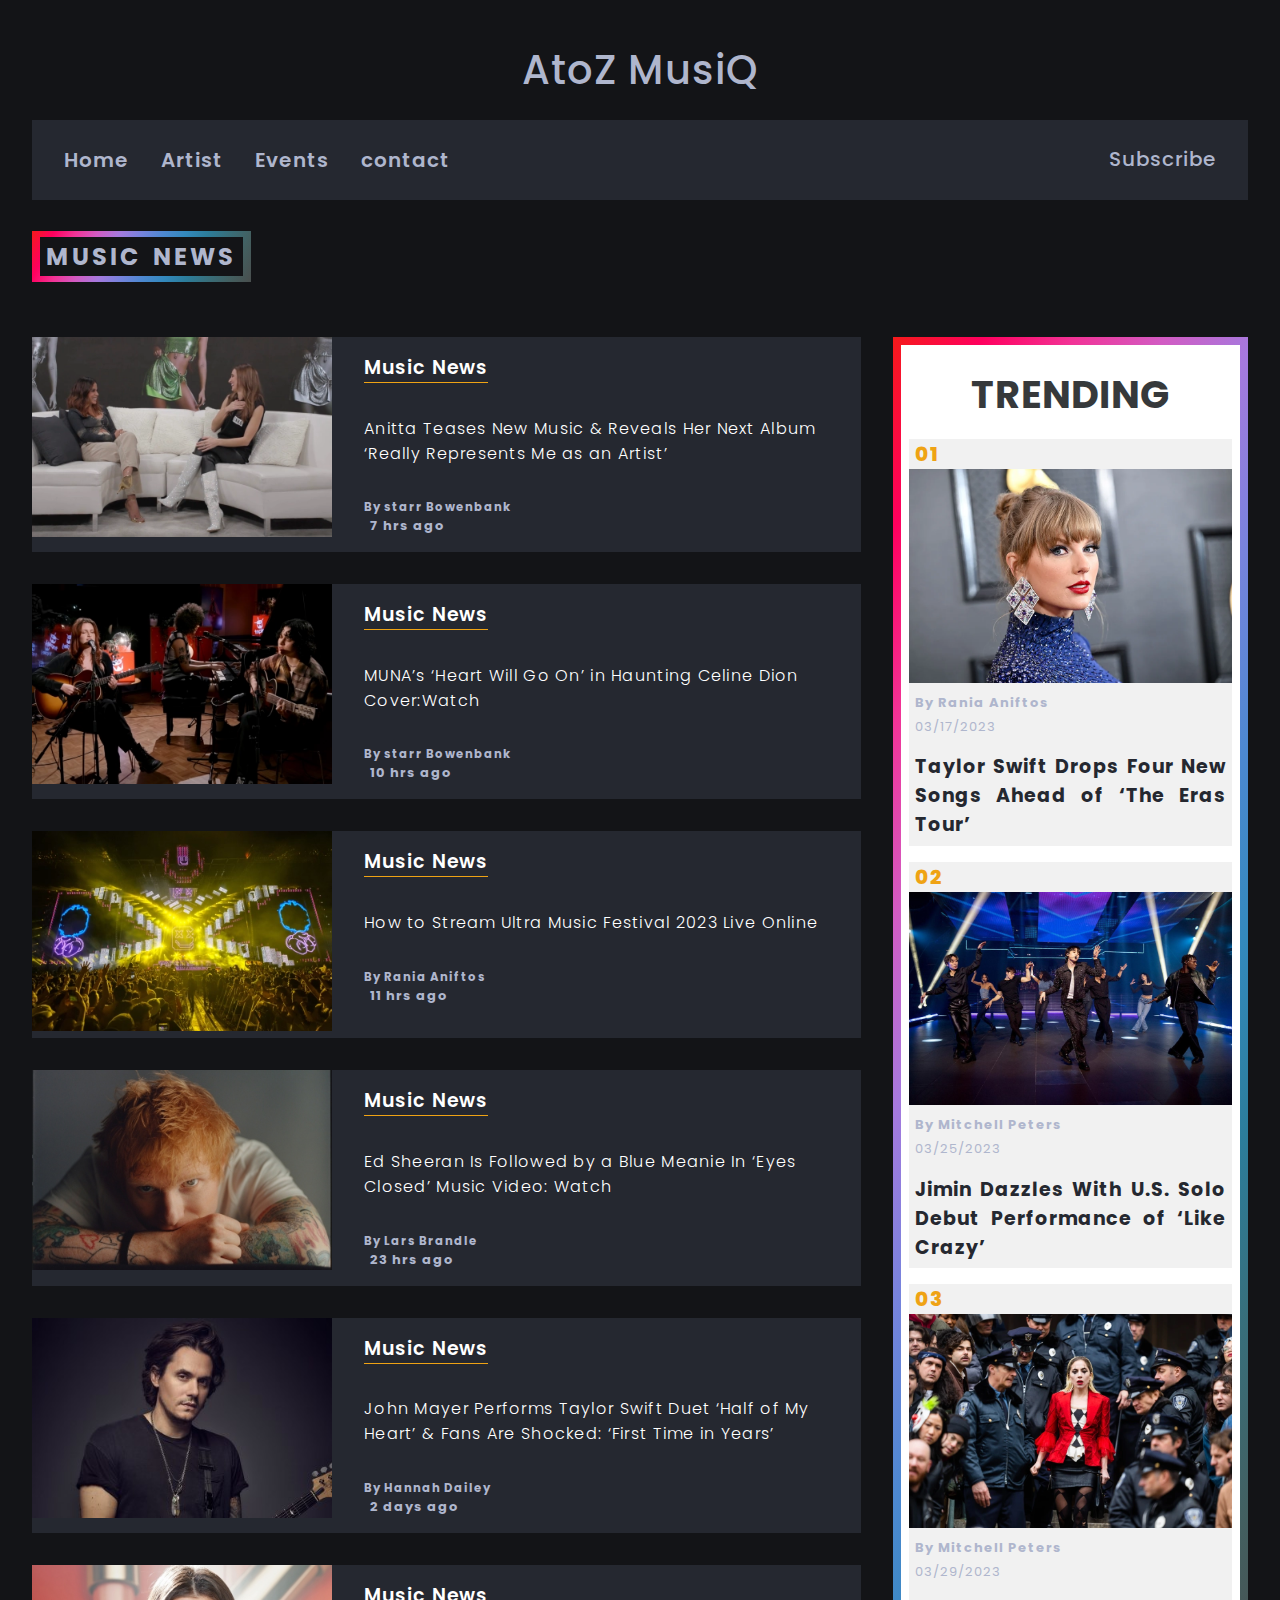
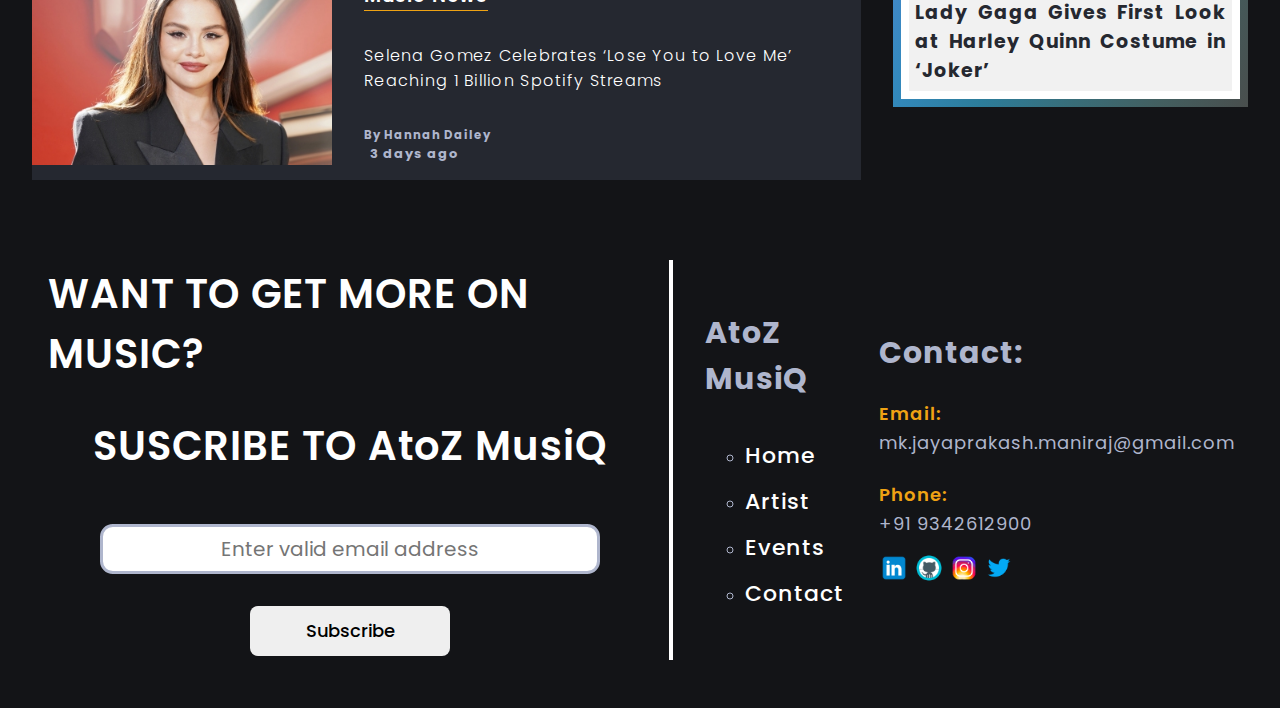
<file: index.html>
<!DOCTYPE html>
<html>
    <head>
        <meta charset="UTF-8">
        <meta name="description" content="explore music">
        <meta name="viewport" content="width=device-width, initial-scale=1.0">
        <link href="https://fonts.googleapis.com/css2?family=Poppins:wght@200;300;400;500;600;700&display=swap" rel="stylesheet">
        <link rel="stylesheet" href="https://fonts.googleapis.com/icon?family=Material+Icons">
        <title>AtoZ MusiQ</title>
        <link rel="stylesheet" type="text/css" href="\design\main.css">
    </head>
    <body>
        <script src="activities\header.js"></script>


        <section class="header" id="header">
            <div class="top-title">
                AtoZ  MusiQ
            </div>
            <div class="navigation">
                <div class="navigator left" id="nav-left">
                    <ul class="menu-options">
                        <li><a href="index.html"  class="list-link current" data-replace="Home"><span>Home</span></a></li>
                        <li><a href="Artist.html"  class="list-link" data-replace="Artist"><span>Artist</span></a></li>
                        <li><a href="Events.html"  class="list-link" data-replace="Events"><span>Events</span></a></li>
                        <li><a href="#contact-section"  class="list-link" data-replace="contact"><span>contact</span></a></li>
                    </ul>
                </div>
                <div class="right-navigation" id="right-navigation">
                    <ul class="sign-options">
                        <li>
                            <button  class="btn" id="theme-toogle-btn" onclick="ThemeChange()">
                                <span class="material-icons sun-icon sign">light_mode</span>
                                <span class="material-icons moon-icon sign">dark_mode</span>
                            </button>
                        </li>
                        <li>
                            <a href="#contact-section", class="sign"><span>Subscribe</span></a>
                        </li>
                    </ul>
                </div>
            </div>
        </section>


        <section class="Article" id="Article-content-area">
            <div class="Article-Trending-div">
                <div class="Head-Banner">
                    <h2 class="Head-Banner-name">
                        <span>MUSIC NEWS</span>
                    </h2>
                </div>
                <div class="featured-Article-container d-grid">
                    <div class="featured-Article-content d-grid">

                        <div class="Article-story Article-1">
                            <div class="Article-story-grid">
                                <div class="Article-story-img img-link">
                                    <a href="post1.html"><img src="img\music_news\Anitta-bb-news-billboard-1548.webp" alt="Anitta"></a>
                                </div>
                                <div class="Article-story-content">
                                    <div class="Article-category-name">
                                        <h3>Music News</h3>
                                    </div>
                                    <div class="Article-content-link">
                                        <a href="post1.html">
                                            Anitta Teases New Music & Reveals Her Next Album 
                                            ‘Really Represents Me as an Artist’
                                        </a>
                                    </div>
                                    <div class="story-author-time">
                                        <h5 class="story-author"><span>By starr Bowenbank</span><h5>
                                        <time class="time-duration" datetime="00:00-DD-MM-YY">
                                            7 hrs ago
                                        </time>
                                    </div>    

                                </div>
                            </div>
                        </div>

                        <div class="Article-story Article-2">
                            <div class="Article-story-grid">
                                <div class="Article-story-img img-link">
                                    <a href="post.html"><img src="img\music_news\MUNA-cover-Celine-Dion-My-Heart.webp" alt="Muna"></a>
                                </div>
                                <div class="Article-story-content">
                                    <div class="Article-category-name">
                                        <h3>Music News</h3>
                                    </div>
                                    <div class="Article-content-link">
                                        <a href="post.html">
                                            MUNA’s ‘Heart Will Go On’ in Haunting Celine Dion Cover:Watch
                                        </a>
                                    </div>
                                    <div class="story-author-time">
                                        <h5 class="story-author"><span>By starr Bowenbank</span><h5>
                                        <time class="time-duration" datetime="00:00-DD-MM-YY">
                                            10 hrs ago
                                        </time>
                                    </div>    

                                </div>
                            </div>
                        </div>

                        <div class="Article-story Article-3">
                            <div class="Article-story-grid">
                                <div class="Article-story-img img-link">
                                    <a href="post.html"><img src="img\music_news\02-stage-Ultra-Music-Festival.webp" alt="Ultra Music Festival"></a>
                                </div>
                                <div class="Article-story-content">
                                    <div class="Article-category-name">
                                        <h3>Music News</h3>
                                    </div>
                                    <div class="Article-content-link">
                                        <a href="post.html">
                                            How to Stream Ultra Music Festival 2023 Live Online
                                        </a>
                                    </div>
                                    <div class="story-author-time">
                                        <h5 class="story-author"><span>By Rania Aniftos</span><h5>
                                        <time class="time-duration" datetime="00:00-DD-MM-YY">
                                            11 hrs ago
                                        </time>
                                    </div>    

                                </div>
                            </div>
                        </div>

                        <div class="Article-story Article-4">
                            <div class="Article-story-grid">
                                <div class="Article-story-img img-link">
                                    <a><img src="img\music_news\ed-sheeran.jpg" alt="Ed Sheeran"></a>
                                </div>
                                <div class="Article-story-content">
                                    <div class="Article-category-name">
                                        <h3>Music News</h3>
                                    </div>
                                    <div class="Article-content-link">
                                        <a href="post2.html">
                                            Ed Sheeran Is Followed by a Blue Meanie In ‘Eyes Closed’ Music Video: Watch
                                        </a>
                                    </div>
                                    <div class="story-author-time">
                                        <h5 class="story-author"><span>By Lars Brandle</span><h5>
                                        <time class="time-duration" datetime="00:00-DD-MM-YY">
                                            23 hrs ago
                                        </time>
                                    </div>    

                                </div>
                            </div>
                        </div>

                        <div class="Article-story Article-5">
                            <div class="Article-story-grid">
                                <div class="Article-story-img img-link">
                                    <a href="post.html"><img src="img\music_news\John-Mayer-cr.jpg"  alt="Jhon Mayer"></a>
                                </div>
                                <div class="Article-story-content">
                                    <div class="Article-category-name">
                                        <h3>Music News</h3>
                                    </div>
                                    <div class="Article-content-link">
                                        <a href="post.html">
                                            John Mayer Performs Taylor Swift Duet ‘Half of My Heart’ & Fans Are Shocked: ‘First Time in Years’
                                        </a>
                                    </div>
                                    <div class="story-author-time">
                                        <h5 class="story-author"><span>By Hannah Dailey</span><h5>
                                        <time class="time-duration" datetime="00:00-DD-MM-YY">
                                            2 days ago
                                        </time>
                                    </div>    

                                </div>
                            </div>
                        </div>

                        <div class="Article-story Article-5">
                            <div class="Article-story-grid">
                                <div class="Article-story-img img-link">
                                    <a href="post.html"><img src="img\music_news\Selena-Gomez.jpg" alt="Selena Gomez"></a>
                                </div>
                                <div class="Article-story-content">
                                    <div class="Article-category-name">
                                        <h3>Music News</h3>
                                    </div>
                                    <div class="Article-content-link">
                                        <a href="post.html">
                                            Selena Gomez Celebrates ‘Lose You to Love Me’ Reaching 1 Billion Spotify Streams
                                        </a>
                                    </div>
                                    <div class="story-author-time">
                                        <h5 class="story-author"><span>By Hannah Dailey</span><h5>
                                        <time class="time-duration" datetime="00:00-DD-MM-YY">
                                            3 days ago
                                        </time>
                                    </div>    

                                </div>
                            </div>
                        </div>

                    </div>
                    
                    <div class="featured-Trending-content">
                        <div class="Trending-Music-news">
                        
                            <div class="Trend-Banner">
                                <h2 class="Trend-Banner-name">
                                    <span>TRENDING</span>
                                </h2>
                            </div>
    
                            <div class="music-trends Trend-1">
                                <div class="Trend-image-block">
                                    <span class="Trending-number">01</span>
                                    <img src="img\Trending_imgs\taylor-swift-2023-grammys-red-carpet-billboard-1548.webp" alt="taylor swift" class="Trending-image">

                                </div>
                                <div class="Trend-news-data">
                                    <div class="Trend-Aritcle-data">
                                        
                                        <h4 class="Trend-by-name">By Rania Aniftos</h4>
                                        <time class="trending-duration" datetime="00:00/DD/MM/YY">03/17/2023
                                        </time>
                                        
                                    </div>
                                    <a href="post.html" class="Trend-Article-Title">Taylor Swift Drops Four New Songs Ahead of ‘The Eras Tour’</a>
                                </div>
                            </div>

                            <div class="music-trends Trend-2">
                                <div class="Trend-image-block">
                                    <span class="Trending-number">02</span>
                                    <img src="img\Trending_imgs\jimin-tonight-show-03242023-billboard-1548.jpg" alt="jimin-show" class="Trending-image">

                                </div>
                                <div class="Trend-news-data">
                                    <div class="Trend-Aritcle-data">
                                        
                                        <h4 class="Trend-by-name">By Mitchell Peters</h4>
                                        <time class="trending-duration" datetime="00:00/DD/MM/YY">03/25/2023
                                        </time>
                                        
                                    </div>
                                    <a href="post.html" class="Trend-Article-Title">Jimin Dazzles With U.S. Solo Debut Performance of ‘Like Crazy’</a>
                                </div>
                            </div>

                            <div class="music-trends Trend-3">
                                <div class="Trend-image-block">
                                    <span class="Trending-number">03</span>
                                    <img src="img\Trending_imgs\lady-gaga-joker.webp" alt="taylor swift" class="Trending-image">

                                </div>
                                <div class="Trend-news-data">
                                    <div class="Trend-Aritcle-data">
                                        
                                        <h4 class="Trend-by-name">By Mitchell Peters</h4>
                                        <time class="trending-duration" datetime="00:00/DD/MM/YY">03/29/2023
                                        </time>
                                        
                                    </div>
                                    <a href="post-html" class="Trend-Article-Title">Lady Gaga Gives First Look at Harley Quinn Costume in ‘Joker’</a>
                                </div>
                            </div>
    
                        </div>
                    </div>
                </div>
            </div>
        </section>

        <section class="footer" id="contact-section">
            <div class="contact">
                <div class="contact-content">
                    <div class="subscribe-div">
                        <p class="info">WANT TO GET MORE ON MUSIC?</p>
                        <p class="info">SUSCRIBE TO AtoZ MusiQ</p>
                        <form class="subscription">
                            <input class="init-content" type="email" , placeholder="Enter valid email address" value>
                            <button class="sub-btn" type="submit" onclick="button(event)">Subscribe</button>
                        </form>
                    </div>
                    <div class="blog-info">
                        <div class="page-links">
                            <h3>AtoZ  MusiQ</h3>
                            <ul class="site-links">
                                <li><a href="#">Home</a></li>
                                <li><a href="Artist.html">Artist</a></li>
                                <li><a href="Events.html">Events</a></li>
                                <li><a href="#contact-section">Contact</a></li>
                            </ul>
                        </div>
                        <div class="personal-info">
                            <h3>Contact:</h3>
                            <p class="title">Email:</p>
                            <p class="value">mk.jayaprakash.maniraj@gmail.com</p>
                            <br>
                            <p class="title">Phone:</p>
                            <p class="value">+91 9342612900</p>
                            <div class="social-media">
                                <a href="https://www.linkedin.com/in/jayaprakash-m-k/"><img src="social-media\linkedin.png" alt="Linkedin" target="blank"></a>
                                <a href="https://github.com/Jayaprakash-mk"><img src="social-media\github.png" alt="Github" target="blank"></a>
                                <a href="https://instagram.com/_jaya.prakash_?igshid=YmMyMTA2M2Y="><img src="social-media\instagram.png" alt="Instagram" target="blank"></a>
                                <a href="https://twitter.com/Jayaprakash_mk_?t=jEcODX2cP48y3K7_TVppEQ&s=09"><img src="social-media\twitter.png" alt="Twitter" target="blank"></a>
                            </div>

                        </div>
                    </div>
                </div>
            </div>
        </section>

    </body>
</html>
</file>
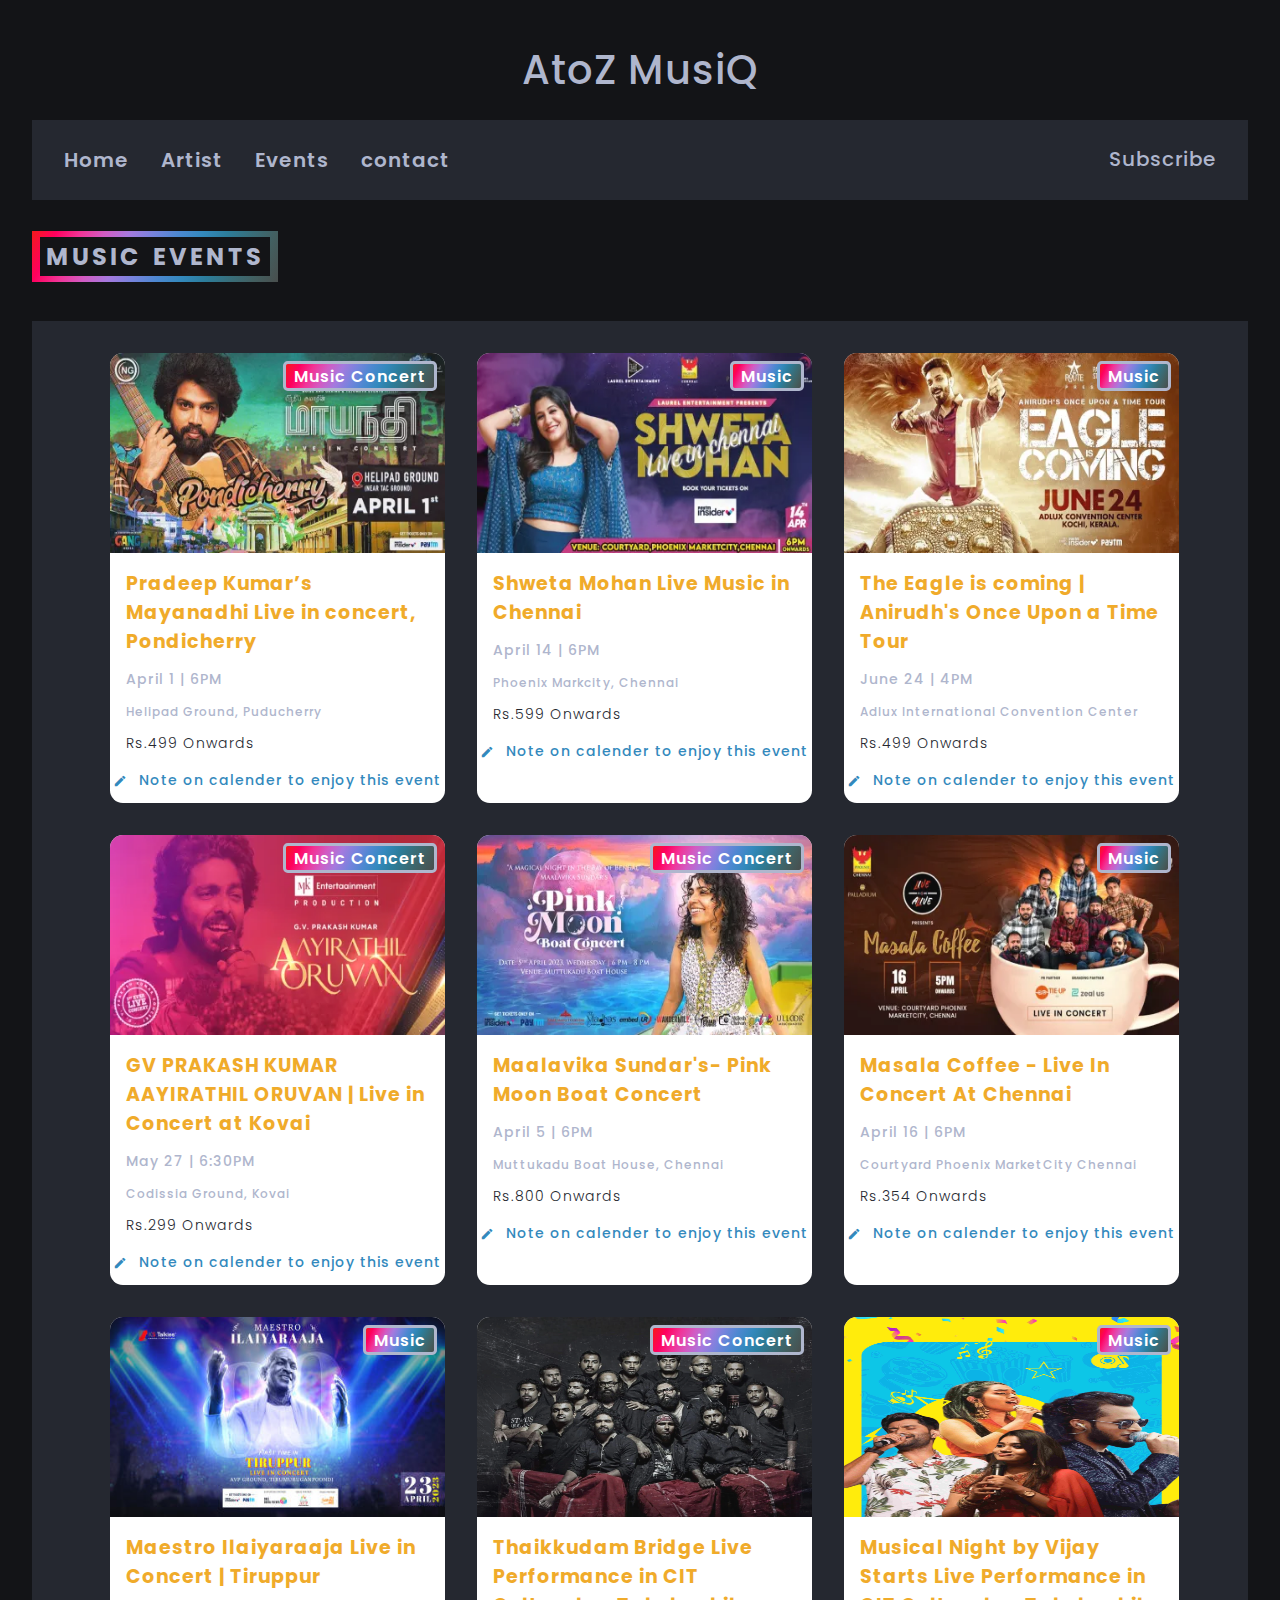
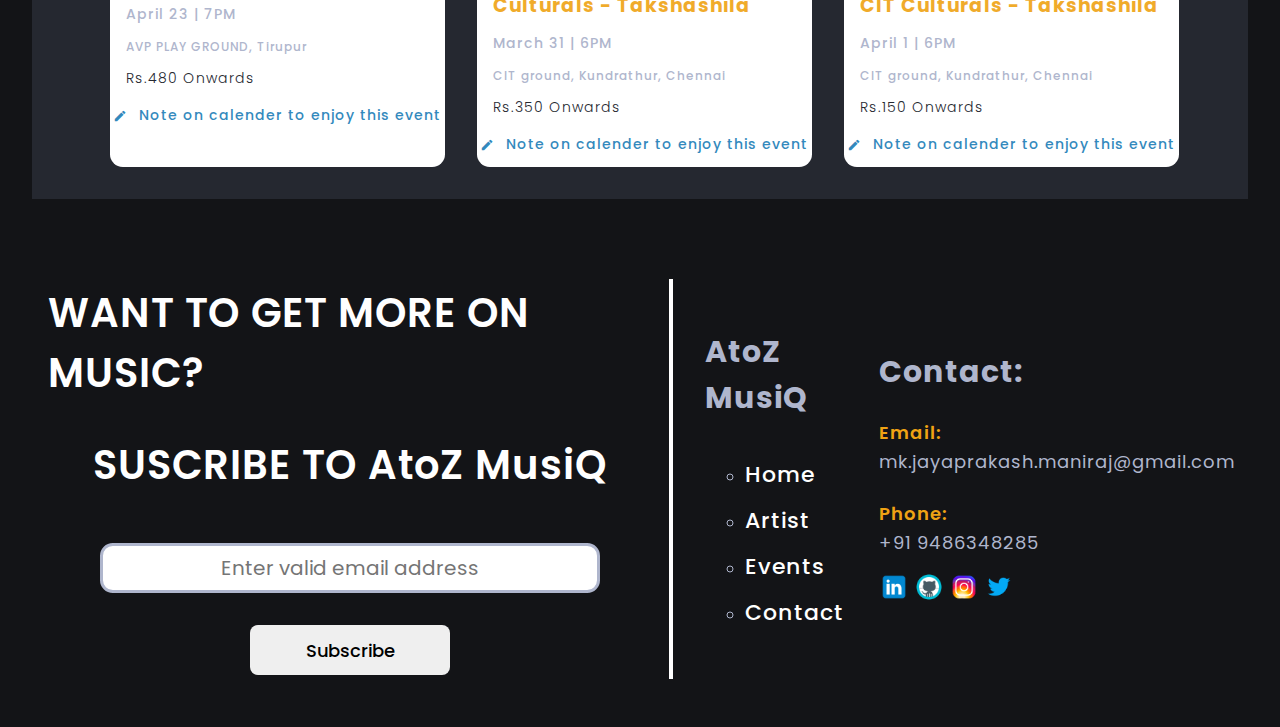
<file: Events.html>
<!DOCTYPE html>
<html>
    <head>
        <meta charset="UTF-8">
        <meta name="description" content="explore music">
        <meta name="viewport" content="width=device-width, initial-scale=1.0">
        <link rel="shortcut icon" href="#">
        <link href="https://fonts.googleapis.com/css2?family=Poppins:wght@200;300;400;500;600;700&display=swap" rel="stylesheet">
        <link rel="stylesheet" href="https://fonts.googleapis.com/icon?family=Material+Icons">
        <link rel="stylesheet" href="https://cdnjs.cloudflare.com/ajax/libs/font-awesome/4.7.0/css/font-awesome.min.css">
        <link rel="stylesheet" href="https://use.fontawesome.com/releases/v5.12.1/css/all.css" crossorigin="anonymous">
        <title>AtoZ MusiQ</title>
        <link rel="stylesheet" type="text/css" href="\design\main.css">
    </head>
    <body>
        <script src="activities\header.js"></script>
        


        <section class="header" id="header">
            <div class="top-title">
                AtoZ  MusiQ
            </div>
            <div class="navigation">
                <div class="navigator left" id="nav-left">
                    <ul class="menu-options">
                        <li><a href="index.html"  class="list-link current" data-replace="Home"><span>Home</span></a></li>
                        <li><a href="Artist.html"  class="list-link" data-replace="Artist"><span>Artist</span></a></li>
                        <li><a href="Events.html"  class="list-link" data-replace="Events"><span>Events</span></a></li>
                        <li><a href="#contact-section"  class="list-link" data-replace="contact"><span>contact</span></a></li>
                    </ul>
                </div>
                <div class="right-navigation" id="right-navigation">
                    <ul class="sign-options">
                        <li>
                            <button  class="btn" id="theme-toogle-btn" onclick="ThemeChange()">
                                <span class="material-icons sun-icon sign">light_mode</span>
                                <span class="material-icons moon-icon sign">dark_mode</span>
                            </button>
                        </li>
                        <li>
                            <a href="#contact-section", class="sign"><span>Subscribe</span></a>
                        </li>
                        
                    </ul>
                </div>
            </div>
        </section>

        <section class="Events-section">
            <div class="Events-container">
                <div class="Head-Banner">
                    <h2 class="Head-Banner-name">
                        <span>MUSIC EVENTS</span>
                    </h2>
                </div>
                <div class="Events-content-holder">
                    <ul class="Events-list">
                        <li class="music-event-content event-1">
                            <div class="event-content-area">
                                <div class="event-img-category">
                                    <img class="event-image" src="img\events\event-1.webp" alt="event-1">
                                    <span class="event-category">Music Concert</span>
                                </div>
                                <div class="event-all-details">
                                    <div class="event-name-headline">
                                        <span class="event-heading">Pradeep Kumar’s Mayanadhi Live in concert, Pondicherry</span>
                                    </div>
                                    <span class="event-date-time">April 1  |  6PM</span>
                                    <span class="event-venue">Helipad Ground, Puducherry</span>
                                    <div class="event-price">
                                        Rs.499 Onwards
                                    </div>
                                </div>
                                <div class="event-invitation">
                                    <span class="material-icons edit icon">edit</span>
                                    <span class="invitation-line">Note on calender to enjoy this event</span>
                                </div>
                            </div>
                        </li>

                        <li class="music-event-content event-2">
                            <div class="event-content-area">
                                <div class="event-img-category">
                                    <img class="event-image" src="img\events\event-2.webp" alt="event-1">
                                    <span class="event-category">Music</span>
                                </div>
                                <div class="event-all-details">
                                    <div class="event-name-headline">
                                        <span class="event-heading">Shweta Mohan Live Music in Chennai </span>
                                    </div>
                                    <span class="event-date-time">April 14  |  6PM</span>
                                    <span class="event-venue">Phoenix Markcity, Chennai</span>
                                    <div class="event-price">
                                        Rs.599 Onwards
                                    </div>
                                </div>
                                <div class="event-invitation">
                                    <span class="material-icons edit icon">edit</span>
                                    <span class="invitation-line">Note on calender to enjoy this event</span>
                                </div>
                            </div>
                        </li>

                        <li class="music-event-content event-3">
                            <div class="event-content-area">
                                <div class="event-img-category">
                                    <img class="event-image" src="img\events\event-3.webp" alt="event-1">
                                    <span class="event-category">Music</span>
                                </div>
                                <div class="event-all-details">
                                    <div class="event-name-headline">
                                        <span class="event-heading">The Eagle is coming | Anirudh's Once Upon a Time Tour</span>
                                    </div>
                                    <span class="event-date-time">June 24 |  4PM</span>
                                    <span class="event-venue">Adlux International Convention Center</span>
                                    <div class="event-price">
                                        Rs.499 Onwards
                                    </div>
                                </div>
                                <div class="event-invitation">
                                    <span class="material-icons edit icon">edit</span>
                                    <span class="invitation-line">Note on calender to enjoy this event</span>
                                </div>
                            </div>
                        </li>

                        <li class="music-event-content event-4">
                            <div class="event-content-area">
                                <div class="event-img-category">
                                    <img class="event-image" src="img\events\event-4.webp" alt="event-1">
                                    <span class="event-category">Music Concert</span>
                                </div>
                                <div class="event-all-details">
                                    <div class="event-name-headline">
                                        <span class="event-heading">GV PRAKASH KUMAR AAYIRATHIL ORUVAN | Live in Concert at Kovai</span>
                                    </div>
                                    <span class="event-date-time">May 27  |  6:30PM</span>
                                    <span class="event-venue">Codissia Ground, Kovai</span>
                                    <div class="event-price">
                                        Rs.299 Onwards
                                    </div>
                                </div>
                                <div class="event-invitation">
                                    <span class="material-icons edit icon">edit</span>
                                    <span class="invitation-line">Note on calender to enjoy this event</span>
                                </div>
                            </div>
                        </li>

                        <li class="music-event-content event-5">
                            <div class="event-content-area">
                                <div class="event-img-category">
                                    <img class="event-image" src="img\events\event-5.webp" alt="event-1">
                                    <span class="event-category">Music Concert</span>
                                </div>
                                <div class="event-all-details">
                                    <div class="event-name-headline">
                                        <span class="event-heading">Maalavika Sundar's- Pink Moon Boat Concert</span>
                                    </div>
                                    <span class="event-date-time">April 5 |  6PM</span>
                                    <span class="event-venue">Muttukadu Boat House, Chennai</span>
                                    <div class="event-price">
                                        Rs.800 Onwards
                                    </div>
                                </div>
                                <div class="event-invitation">
                                    <span class="material-icons edit icon">edit</span>
                                    <span class="invitation-line">Note on calender to enjoy this event</span>
                                </div>
                            </div>
                        </li>

                        <li class="music-event-content event-6">
                            <div class="event-content-area">
                                <div class="event-img-category">
                                    <img class="event-image" src="img\events\event-6.webp" alt="event-1">
                                    <span class="event-category">Music</span>
                                </div>
                                <div class="event-all-details">
                                    <div class="event-name-headline">
                                        <span class="event-heading">Masala Coffee - Live In Concert At Chennai</span>
                                    </div>
                                    <span class="event-date-time">April 16 |  6PM</span>
                                    <span class="event-venue">Courtyard Phoenix MarketCity Chennai</span>
                                    <div class="event-price">
                                        Rs.354 Onwards
                                    </div>
                                </div>
                                <div class="event-invitation">
                                    <span class="material-icons edit icon">edit</span>
                                    <span class="invitation-line">Note on calender to enjoy this event</span>
                                </div>
                            </div>
                        </li>

                        <li class="music-event-content event-7">
                            <div class="event-content-area">
                                <div class="event-img-category">
                                    <img class="event-image" src="img\events\event-9.jpg" alt="event-1">
                                    <span class="event-category">Music</span>
                                </div>
                                <div class="event-all-details">
                                    <div class="event-name-headline">
                                        <span class="event-heading">Maestro Ilaiyaraaja Live in Concert | Tiruppur</span>
                                    </div>
                                    <span class="event-date-time">April 23 |  7PM</span>
                                    <span class="event-venue">AVP PLAY GROUND, Tirupur</span>
                                    <div class="event-price">
                                        Rs.480 Onwards
                                    </div>
                                </div>
                                <div class="event-invitation">
                                    <span class="material-icons edit icon">edit</span>
                                    <span class="invitation-line">Note on calender to enjoy this event</span>
                                </div>
                            </div>
                        </li>

                        <li class="music-event-content event-8">
                            <div class="event-content-area">
                                <div class="event-img-category">
                                    <img class="event-image" src="img\events\event-7.webp" alt="event-1">
                                    <span class="event-category">Music Concert</span>
                                </div>
                                <div class="event-all-details">
                                    <div class="event-name-headline">
                                        <span class="event-heading">Thaikkudam Bridge Live Performance in CIT Culturals - Takshashila</span>
                                    </div>
                                    <span class="event-date-time">March 31 |  6PM</span>
                                    <span class="event-venue">CIT ground, Kundrathur, Chennai</span>
                                    <div class="event-price">
                                        Rs.350 Onwards
                                    </div>
                                </div>
                                <div class="event-invitation">
                                    <span class="material-icons edit icon">edit</span>
                                    <span class="invitation-line">Note on calender to enjoy this event</span>
                                </div>
                            </div>
                        </li>

                        <li class="music-event-content event-9">
                            <div class="event-content-area">
                                <div class="event-img-category">
                                    <img class="event-image" src="img\events\event-8.jpeg" alt="event-1">
                                    <span class="event-category">Music</span>
                                </div>
                                <div class="event-all-details">
                                    <div class="event-name-headline">
                                        <span class="event-heading">Musical Night by Vijay Starts Live Performance in CIT Culturals - Takshashila</span>
                                    </div>
                                    <span class="event-date-time">April 1 |  6PM</span>
                                    <span class="event-venue">CIT ground, Kundrathur, Chennai</span>
                                    <div class="event-price">
                                        Rs.150 Onwards
                                    </div>
                                </div>
                                <div class="event-invitation">
                                    <span class="material-icons edit icon">edit</span>
                                    <span class="invitation-line">Note on calender to enjoy this event</span>
                                </div>
                            </div>
                        </li>

                    </ul>
                </div>
            </div>
        </section>

        <section class="footer" id="contact-section">
            <div class="contact">
                <div class="contact-content">
                    <div class="subscribe-div">
                        <p class="info">WANT TO GET MORE ON MUSIC?</p>
                        <p class="info">SUSCRIBE TO AtoZ MusiQ</p>
                        <form class="subscription">
                            <input class="init-content" type="email" , placeholder="Enter valid email address" value>
                            <button class="sub-btn" onclick="innerHTML = 'Subscribed'">Subscribe</button>
                        </form>
                    </div>
                    <div class="blog-info">
                        <div class="page-links">
                            <h3>AtoZ  MusiQ</h3>
                            <ul class="site-links">
                                <li><a href="index.html">Home</a></li>
                                <li><a href="Artist.html">Artist</a></li>
                                <li><a href="#">Events</a></li>
                                <li><a href="#contact-section">Contact</a></li>
                            </ul>
                        </div>
                        <div class="personal-info">
                            <h3>Contact:</h3>
                            <p class="title">Email:</p>
                            <p class="value">mk.jayaprakash.maniraj@gmail.com</p>
                            <br>
                            <p class="title">Phone:</p>
                            <p class="value">+91 9486348285</p>
                            <div class="social-media">
                                <a href="https://www.linkedin.com/in/jayaprakash-m-k/"><img src="social-media\linkedin.png" alt="Linkedin" target="blank"></a>
                                <a href="https://github.com/Jayaprakash-mk"><img src="social-media\github.png" alt="Github" target="blank"></a>
                                <a href="https://instagram.com/_jaya.prakash_?igshid=YmMyMTA2M2Y="><img src="social-media\instagram.png" alt="Instagram" target="blank"></a>
                                <a href="https://twitter.com/Jayaprakash_mk_?t=jEcODX2cP48y3K7_TVppEQ&s=09"><img src="social-media\twitter.png" alt="Twitter" target="blank"></a>
                            </div>

                        </div>
                    </div>
                </div>
            </div>
        </footer>

    </body>
</html>
</file>
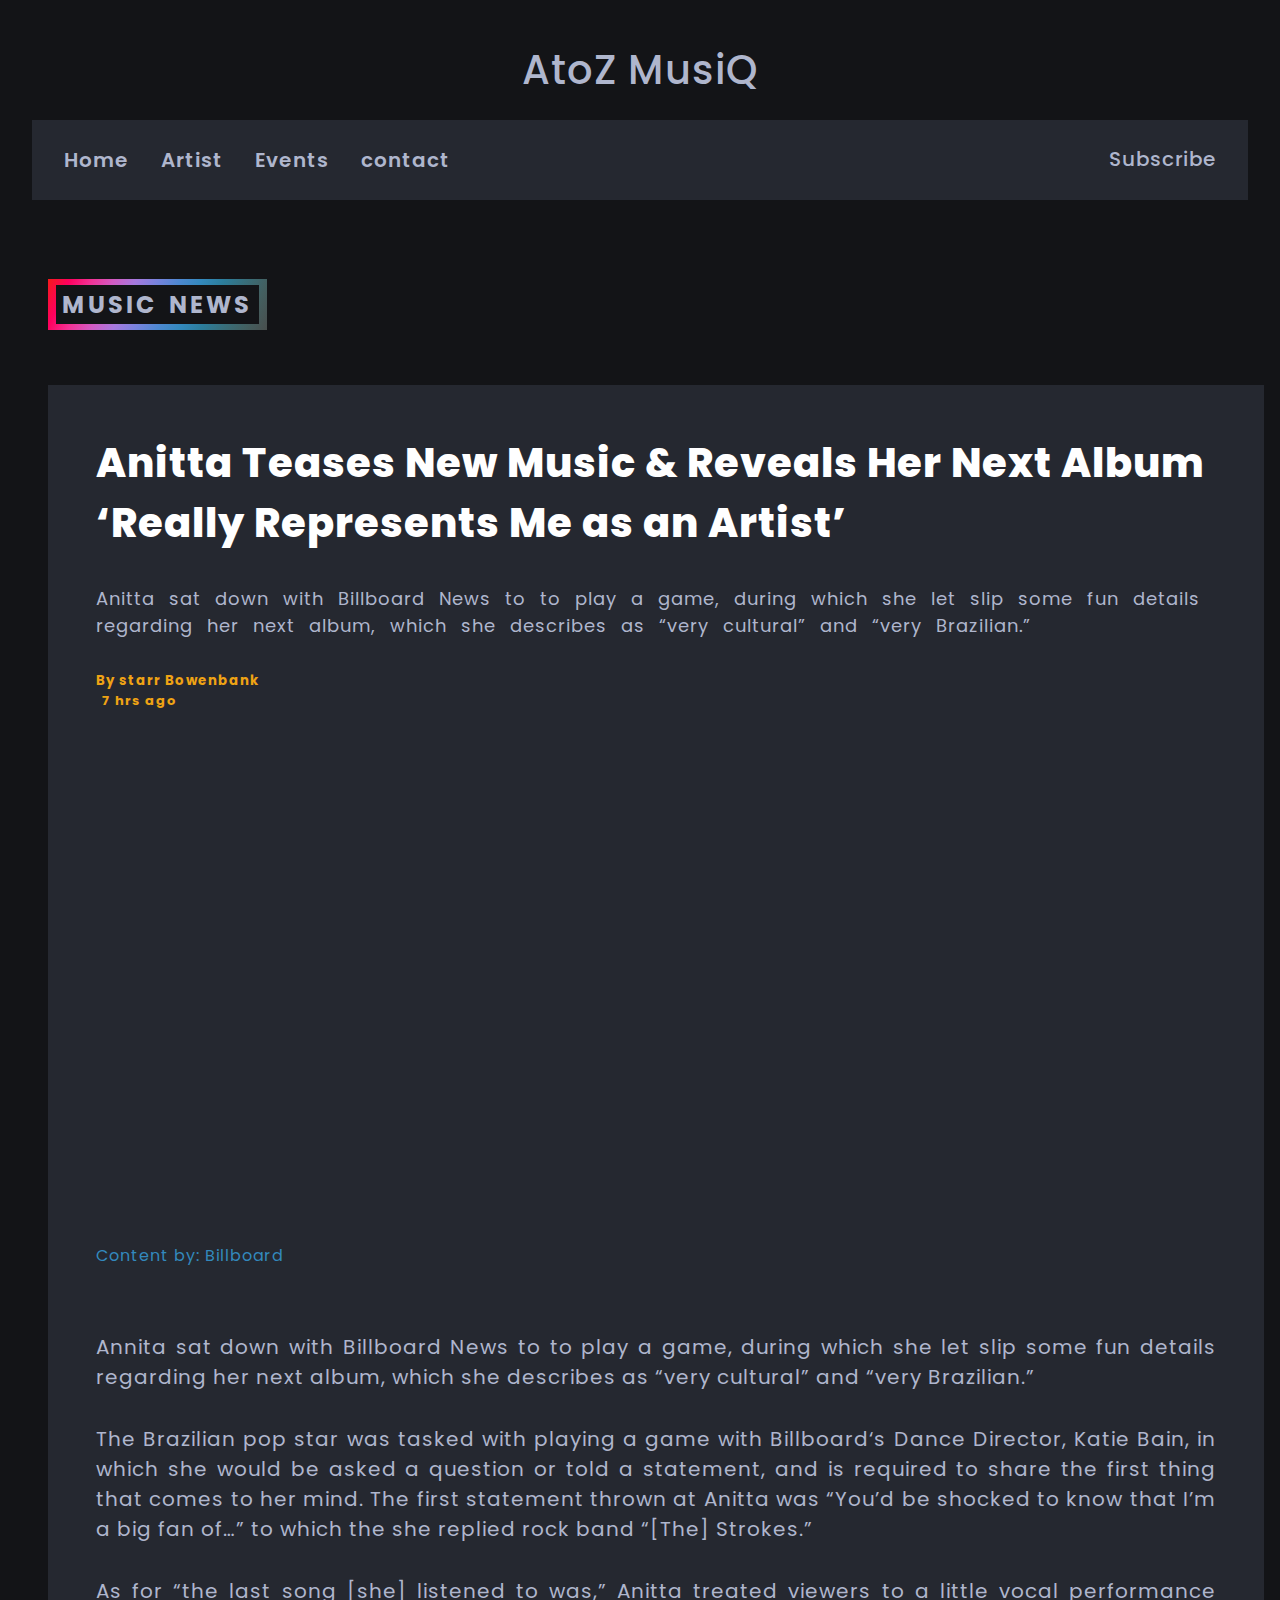
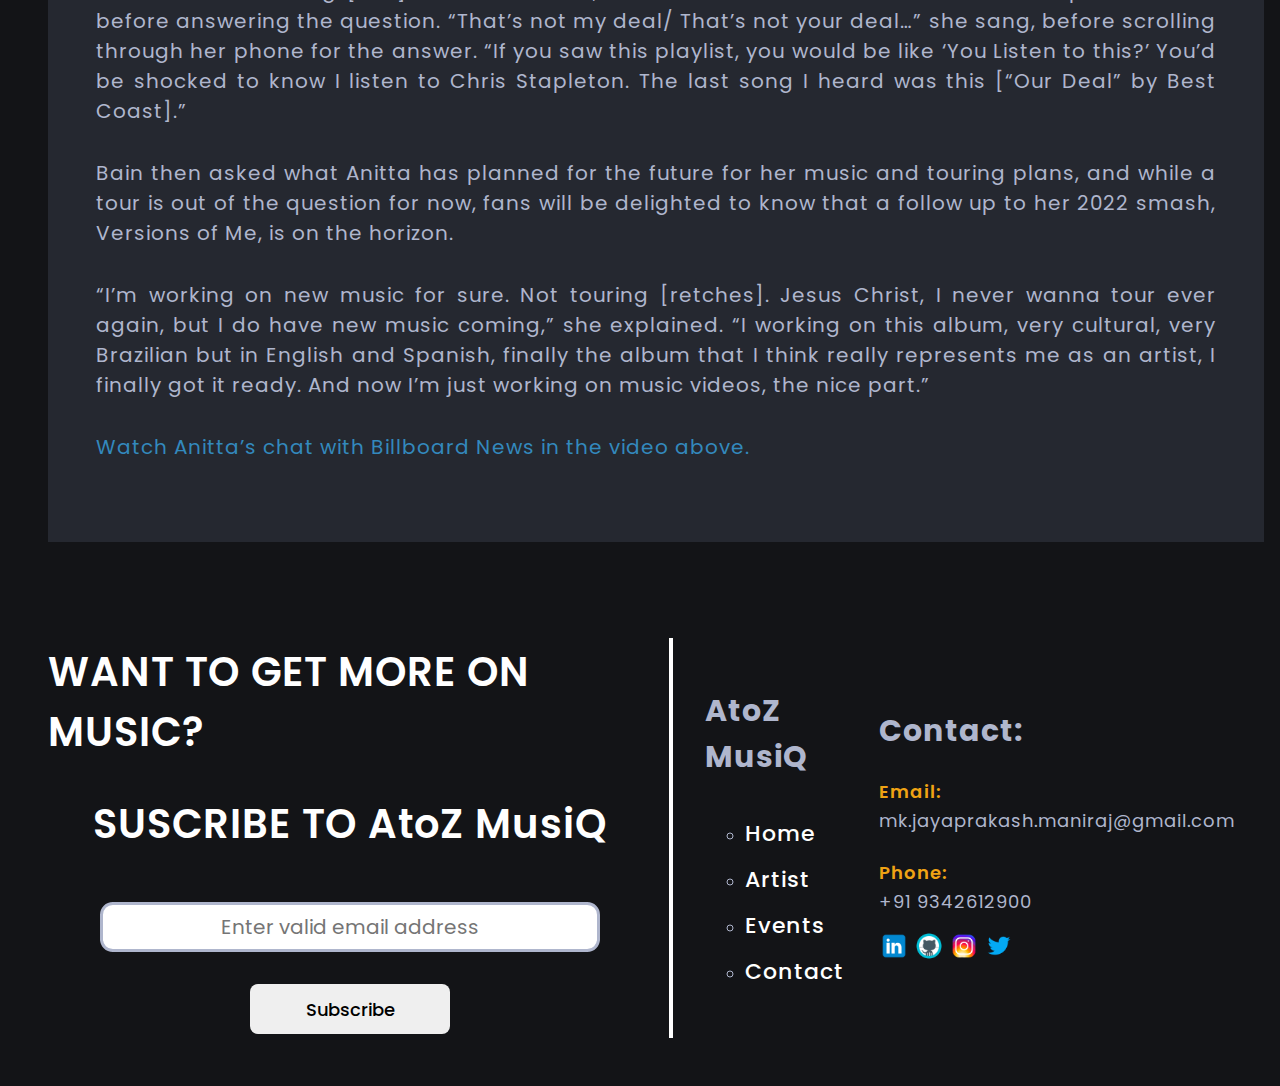
<file: post1.html>
<!DOCTYPE html>
<html>
    <head>
        <meta charset="UTF-8">
        <meta name="description" content="explore music">
        <meta name="viewport" content="width=device-width, initial-scale=1.0">
        <link href="https://fonts.googleapis.com/css2?family=Poppins:wght@200;300;400;500;600;700&display=swap" rel="stylesheet">
        <link rel="stylesheet" href="https://fonts.googleapis.com/icon?family=Material+Icons">
        <title>AtoZ MusiQ</title>
        <link rel="stylesheet" type="text/css" href="\design\main.css">
    </head>
    <body>
        <script src="activities\header.js"></script>


        <section class="header" id="header">
            <div class="top-title">
                AtoZ  MusiQ
            </div>
            <div class="navigation">
                <div class="navigator left" id="nav-left">
                    <ul class="menu-options">
                        <li><a href="index.html"  class="list-link current" data-replace="Home"><span>Home</span></a></li>
                        <li><a href="Artist.html"  class="list-link" data-replace="Artist"><span>Artist</span></a></li>
                        <li><a href="Events.html"  class="list-link" data-replace="Events"><span>Events</span></a></li>
                        <li><a href="#contact-section"  class="list-link" data-replace="contact"><span>contact</span></a></li>
                    </ul>
                </div>
                <div class="right-navigation" id="right-navigation">
                    <ul class="sign-options">
                        <li>
                            <button  class="btn" id="theme-toogle-btn" onclick="ThemeChange()">
                                <span class="material-icons sun-icon sign">light_mode</span>
                                <span class="material-icons moon-icon sign">dark_mode</span>
                            </button>
                        </li>
                        <li>
                            <a href="#contact-section", class="sign"><span>Subscribe</span></a>
                        </li>
                    </ul>
                </div>
            </div>
        </section>

        <section class="post-container">
            <div class="post-content">
                <div class="Head-Banner">
                    <h2 class="Head-Banner-name">
                        <span>MUSIC NEWS</span>
                    </h2>
                </div>
                <div class="post-details">
                    <div class="post-head-details">
                        <div class="post-title">
                            <h3 class="post-name">Anitta Teases New Music & Reveals Her Next Album ‘Really Represents Me as an Artist’</h3>
                        </div>
                        <div class="description">
                            <h2 class="des-content">Anitta sat down with Billboard News to to play a game, during which she let slip some fun details regarding her next album, which she describes as “very cultural” and “very Brazilian.”</h2>
                        </div>
                        <div class="publish-by">
                            <h5 class="story-author"><span>By starr Bowenbank</span><h5>
                            <time class="time-duration" datetime="00:00-DD-MM-YY">
                                7 hrs ago
                            </time>
                        </div>
                    </div>
                    <div class="post-body-details">
                        <div class="video-link">
                            <iframe width="560" height="315" src="https://www.youtube.com/embed/cInHA6TvMpg" title="AtoZ MusiQ video player" frameborder="0" allow="accelerometer; autoplay; clipboard-write; encrypted-media; gyroscope; picture-in-picture; web-share" allowfullscreen></iframe>
                        </div>
                        <p style="color:#3389bd">Content by: Billboard</p>
                    </div>
                    <div class="text-content">
                        <p class="text">
                            Annita sat down with Billboard News to to play a game, during which she let slip some fun details regarding her next album, which she describes as “very cultural” and “very Brazilian.”
                        </p>
                        <p class="text">
                            The Brazilian pop star was tasked with playing a game with Billboard‘s Dance Director, Katie Bain, in which she would be asked a question or told a statement, and is required to share the first thing 
                            that comes to her mind. The first statement thrown at Anitta was “You’d be shocked to know that I’m a big fan of…” to which the she replied rock band “[The] Strokes.”
                        </p>
                        <p class="text">
                            As for “the last song [she] listened to was,” Anitta treated viewers to a little vocal performance before answering the question. “That’s not my deal/ That’s not your deal…” she sang, before scrolling 
                            through her phone for the answer. “If you saw this playlist, you would be like ‘You Listen to this?’ You’d be shocked to know I listen to Chris Stapleton. The last song I heard was this [“Our Deal” by Best Coast].”
                        </p>
                        <p class="text">
                            Bain then asked what Anitta has planned for the future for her music and touring plans, and while a tour is out of the question for now, fans will be delighted to know that a follow up to her 2022 smash, Versions of Me, is on the horizon.
                        </p>
                        <p class="text">
                            “I’m working on new music for sure. Not touring [retches]. Jesus Christ, I never wanna tour ever again, but I do have new music coming,” she explained. “I working on this album, very cultural, very Brazilian but in English and Spanish, 
                            finally the album that I think really represents me as an artist, I finally got it ready. And now I’m just working on music videos, the nice part.”
                        </p>
                        <p class="text" style="color:#3389bd">
                            Watch Anitta’s chat with Billboard News in the video above.
                        </p>
                        
                    </div>
                </div>
            </div>
        </section>

        <section class="footer" id="contact-section">
            <div class="contact">
                <div class="contact-content">
                    <div class="subscribe-div">
                        <p class="info">WANT TO GET MORE ON MUSIC?</p>
                        <p class="info">SUSCRIBE TO AtoZ MusiQ</p>
                        <form class="subscription">
                            <input class="init-content" type="email" , placeholder="Enter valid email address" value>
                            <button class="sub-btn" type="submit" onclick="button(event)">Subscribe</button>
                        </form>
                    </div>
                    <div class="blog-info">
                        <div class="page-links">
                            <h3>AtoZ  MusiQ</h3>
                            <ul class="site-links">
                                <li><a href="index.html">Home</a></li>
                                <li><a href="Artist.html">Artist</a></li>
                                <li><a href="Events.html">Events</a></li>
                                <li><a href="#contact-section">Contact</a></li>
                            </ul>
                        </div>
                        <div class="personal-info">
                            <h3>Contact:</h3>
                            <p class="title">Email:</p>
                            <p class="value">mk.jayaprakash.maniraj@gmail.com</p>
                            <br>
                            <p class="title">Phone:</p>
                            <p class="value">+91 9342612900</p>
                            <div class="social-media">
                                <a href="https://www.linkedin.com/in/jayaprakash-m-k/"><img src="social-media\linkedin.png" alt="Linkedin" target="blank"></a>
                                <a href="https://github.com/Jayaprakash-mk"><img src="social-media\github.png" alt="Github" target="blank"></a>
                                <a href="https://instagram.com/_jaya.prakash_?igshid=YmMyMTA2M2Y="><img src="social-media\instagram.png" alt="Instagram" target="blank"></a>
                                <a href="https://twitter.com/Jayaprakash_mk_?t=jEcODX2cP48y3K7_TVppEQ&s=09"><img src="social-media\twitter.png" alt="Twitter" target="blank"></a>
                            </div>

                        </div>
                    </div>
                </div>
            </div>
        </section>

    </body>
</html>
</file>
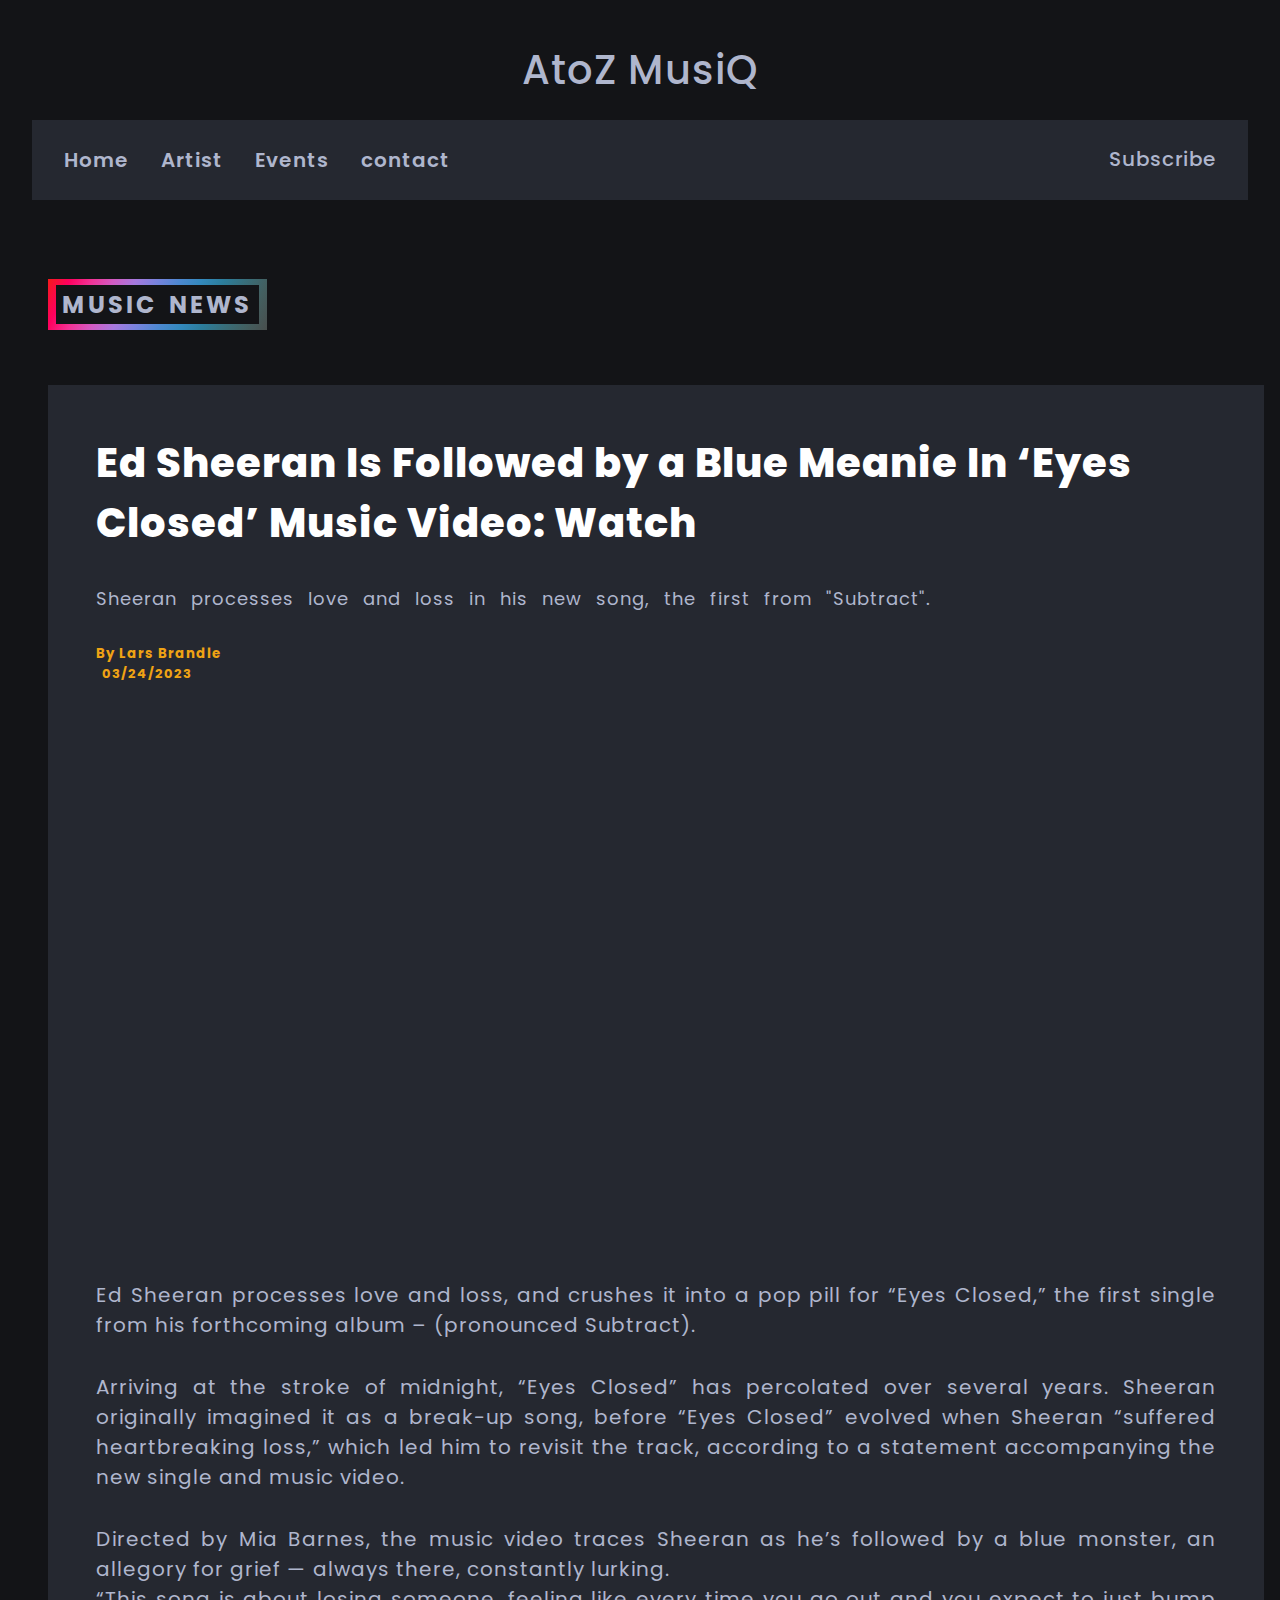
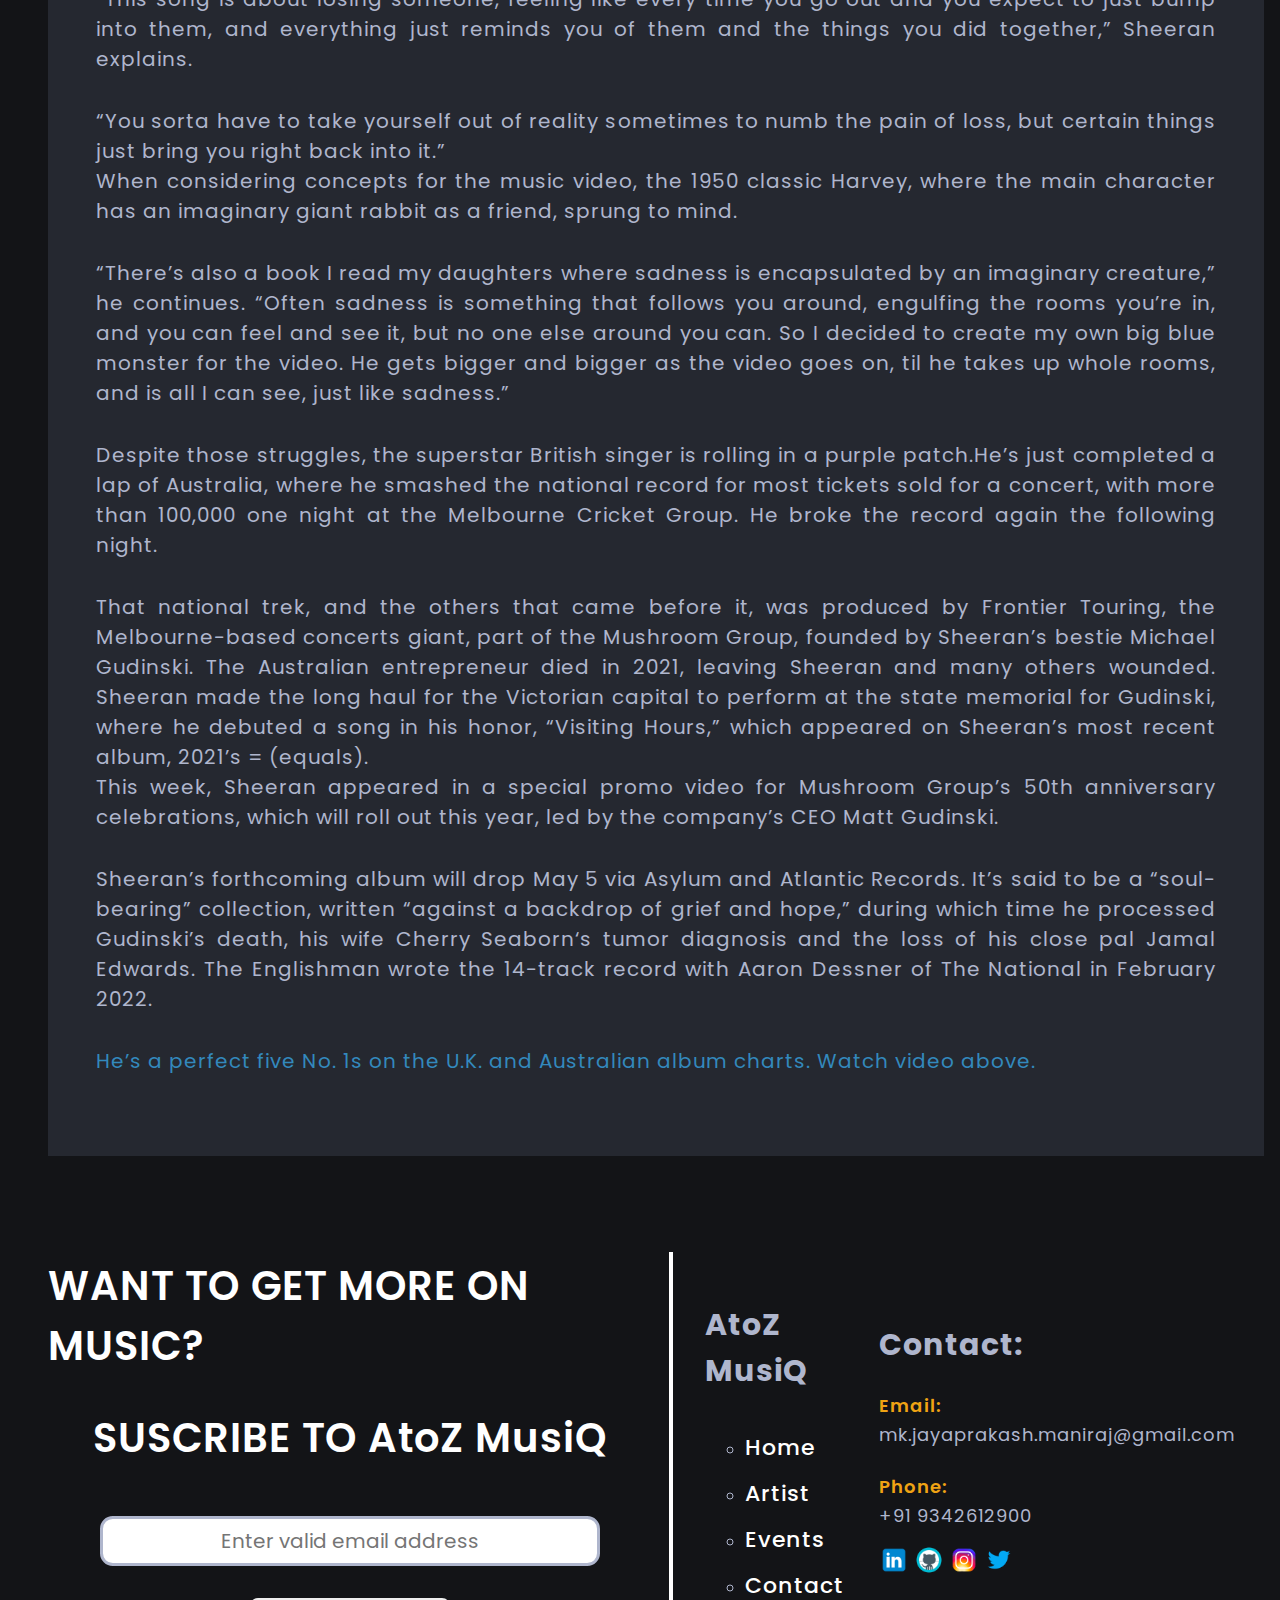
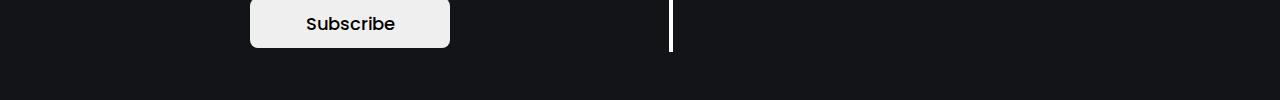
<file: post2.html>
<!DOCTYPE html>
<html>
    <head>
        <meta charset="UTF-8">
        <meta name="description" content="explore music">
        <meta name="viewport" content="width=device-width, initial-scale=1.0">
        <link href="https://fonts.googleapis.com/css2?family=Poppins:wght@200;300;400;500;600;700&display=swap" rel="stylesheet">
        <link rel="stylesheet" href="https://fonts.googleapis.com/icon?family=Material+Icons">
        <title>AtoZ MusiQ</title>
        <link rel="stylesheet" type="text/css" href="\design\main.css">
    </head>
    <body>
        <script src="activities\header.js"></script>


        <section class="header" id="header">
            <div class="top-title">
                AtoZ  MusiQ
            </div>
            <div class="navigation">
                <div class="navigator left" id="nav-left">
                    <ul class="menu-options">
                        <li><a href="index.html"  class="list-link current" data-replace="Home"><span>Home</span></a></li>
                        <li><a href="Artist.html"  class="list-link" data-replace="Artist"><span>Artist</span></a></li>
                        <li><a href="Events.html"  class="list-link" data-replace="Events"><span>Events</span></a></li>
                        <li><a href="#contact-section"  class="list-link" data-replace="contact"><span>contact</span></a></li>
                    </ul>
                </div>
                <div class="right-navigation" id="right-navigation">
                    <ul class="sign-options">
                        <li>
                            <button  class="btn" id="theme-toogle-btn" onclick="ThemeChange()">
                                <span class="material-icons sun-icon sign">light_mode</span>
                                <span class="material-icons moon-icon sign">dark_mode</span>
                            </button>
                        </li>
                        <li>
                            <a href="#contact-section", class="sign"><span>Subscribe</span></a>
                        </li>
                    </ul>
                </div>
            </div>
        </section>

        <section class="post-container">
            <div class="post-content">
                <div class="Head-Banner">
                    <h2 class="Head-Banner-name">
                        <span>MUSIC NEWS</span>
                    </h2>
                </div>
                <div class="post-details">
                    <div class="post-head-details">
                        <div class="post-title">
                            <h3 class="post-name">Ed Sheeran Is Followed by a Blue Meanie In ‘Eyes Closed’ Music Video: Watch</h3>
                        </div>
                        <div class="description">
                            <h2 class="des-content">Sheeran processes love and loss in his new song, the first from "Subtract".</h2>
                        </div>
                        <div class="publish-by">
                            <h5 class="story-author"><span>By Lars Brandle </span><h5>
                            <time class="time-duration" datetime="00:00-DD-MM-YY">
                                03/24/2023
                            </time>
                        </div>
                    </div>
                    <div class="post-body-details">
                        <div class="video-link">
                            <iframe width="560" height="315" src="https://www.youtube.com/embed/N3kVKY5yUls" title="AtoZ MusiQ video player" frameborder="0" allow="accelerometer; autoplay; clipboard-write; encrypted-media; gyroscope; picture-in-picture; web-share" allowfullscreen></iframe>
                        </div>

                    </div>
                    <div class="text-content">
                        <p class="text">
                            Ed Sheeran processes love and loss, and crushes it into a pop pill for “Eyes Closed,” the first single from his forthcoming album – (pronounced Subtract).                        </p>
                        <p class="text">
                            Arriving at the stroke of midnight, “Eyes Closed” has percolated over several years. Sheeran originally imagined it as a break-up song, before “Eyes Closed” evolved when Sheeran “suffered heartbreaking 
                            loss,” which led him to revisit the track, according to a statement accompanying the new single and music video.
                        </p>
                        <p class="text">
                            Directed by Mia Barnes, the music video traces Sheeran as he’s followed by a blue monster, an allegory for grief — always there, constantly lurking.
                            <br>
                            “This song is about losing someone, feeling like every time you go out and you expect to just bump into them, and everything just reminds you of them and the things you did together,” Sheeran explains.
                        </p>
                        <p class="text">
                            “You sorta have to take yourself out of reality sometimes to numb the pain of loss, but certain things just bring you right back into it.”
                            <br>
                            When considering concepts for the music video, the 1950 classic Harvey, where the main character has an imaginary giant rabbit as a friend, sprung to mind.
                        </p>
                        <p class="text">
                            “There’s also a book I read my daughters where sadness is encapsulated by an imaginary creature,” he continues. “Often sadness is something that follows you around, engulfing the rooms you’re in, and you can 
                            feel and see it, but no one else around you can. So I decided to create my own big blue monster for the video. He gets bigger and bigger as the video goes on, til he takes up whole rooms, and is all I can see, just like sadness.”
                        </p>
                        <p class="text">
                            Despite those struggles, the superstar British singer is rolling in a purple patch.He’s just completed a lap of Australia, where he smashed the national record for most tickets sold for a concert, with more than 100,000 one night
                            at the Melbourne Cricket Group. He broke the record again the following night.
                        </p>
                        <p class="text">
                            That national trek, and the others that came before it, was produced by Frontier Touring, the Melbourne-based concerts giant, part of the Mushroom Group, founded by Sheeran’s bestie Michael Gudinski.
                            The Australian entrepreneur died in 2021, leaving Sheeran and many others wounded. Sheeran made the long haul for the Victorian capital to perform at the state memorial for Gudinski, where he debuted 
                            a song in his honor, “Visiting Hours,” which appeared on Sheeran’s most recent album, 2021’s = (equals).
                            <br>
                            This week, Sheeran appeared in a special promo video for Mushroom Group’s 50th anniversary celebrations, which will roll out this year, led by the company’s CEO Matt Gudinski.
                        </p>
                        <p class="text">
                            Sheeran’s forthcoming album will drop May 5 via Asylum and Atlantic Records. It’s said to be a “soul-bearing” collection, written “against a backdrop of grief and hope,” during which time he processed
                             Gudinski’s death, his wife Cherry Seaborn‘s tumor diagnosis and the loss of his close pal Jamal Edwards.
                            The Englishman wrote the 14-track record with Aaron Dessner of The National in February 2022.
                        </p>
                        <p class="text" style="color:#3389bd">
                            He’s a perfect five No. 1s on the U.K. and Australian album charts. Watch video above.
                        </p>
                        
                    </div>
                </div>
            </div>
        </section>

        <section class="footer" id="contact-section">
            <div class="contact">
                <div class="contact-content">
                    <div class="subscribe-div">
                        <p class="info">WANT TO GET MORE ON MUSIC?</p>
                        <p class="info">SUSCRIBE TO AtoZ MusiQ</p>
                        <form class="subscription">
                            <input class="init-content" type="email" , placeholder="Enter valid email address" value>
                            <button class="sub-btn" type="submit" onclick="button(event)">Subscribe</button>
                        </form>
                    </div>
                    <div class="blog-info">
                        <div class="page-links">
                            <h3>AtoZ  MusiQ</h3>
                            <ul class="site-links">
                                <li><a href="index.html">Home</a></li>
                                <li><a href="Artist.html">Artist</a></li>
                                <li><a href="Events.html">Events</a></li>
                                <li><a href="#contact-section">Contact</a></li>
                            </ul>
                        </div>
                        <div class="personal-info">
                            <h3>Contact:</h3>
                            <p class="title">Email:</p>
                            <p class="value">mk.jayaprakash.maniraj@gmail.com</p>
                            <br>
                            <p class="title">Phone:</p>
                            <p class="value">+91 9342612900</p>
                            <div class="social-media">
                                <a href="https://www.linkedin.com/in/jayaprakash-m-k/"><img src="social-media\linkedin.png" alt="Linkedin" target="blank"></a>
                                <a href="https://github.com/Jayaprakash-mk"><img src="social-media\github.png" alt="Github" target="blank"></a>
                                <a href="https://instagram.com/_jaya.prakash_?igshid=YmMyMTA2M2Y="><img src="social-media\instagram.png" alt="Instagram" target="blank"></a>
                                <a href="https://twitter.com/Jayaprakash_mk_?t=jEcODX2cP48y3K7_TVppEQ&s=09"><img src="social-media\twitter.png" alt="Twitter" target="blank"></a>
                            </div>

                        </div>
                    </div>
                </div>
            </div>
        </section>

    </body>
</html>
</file>
